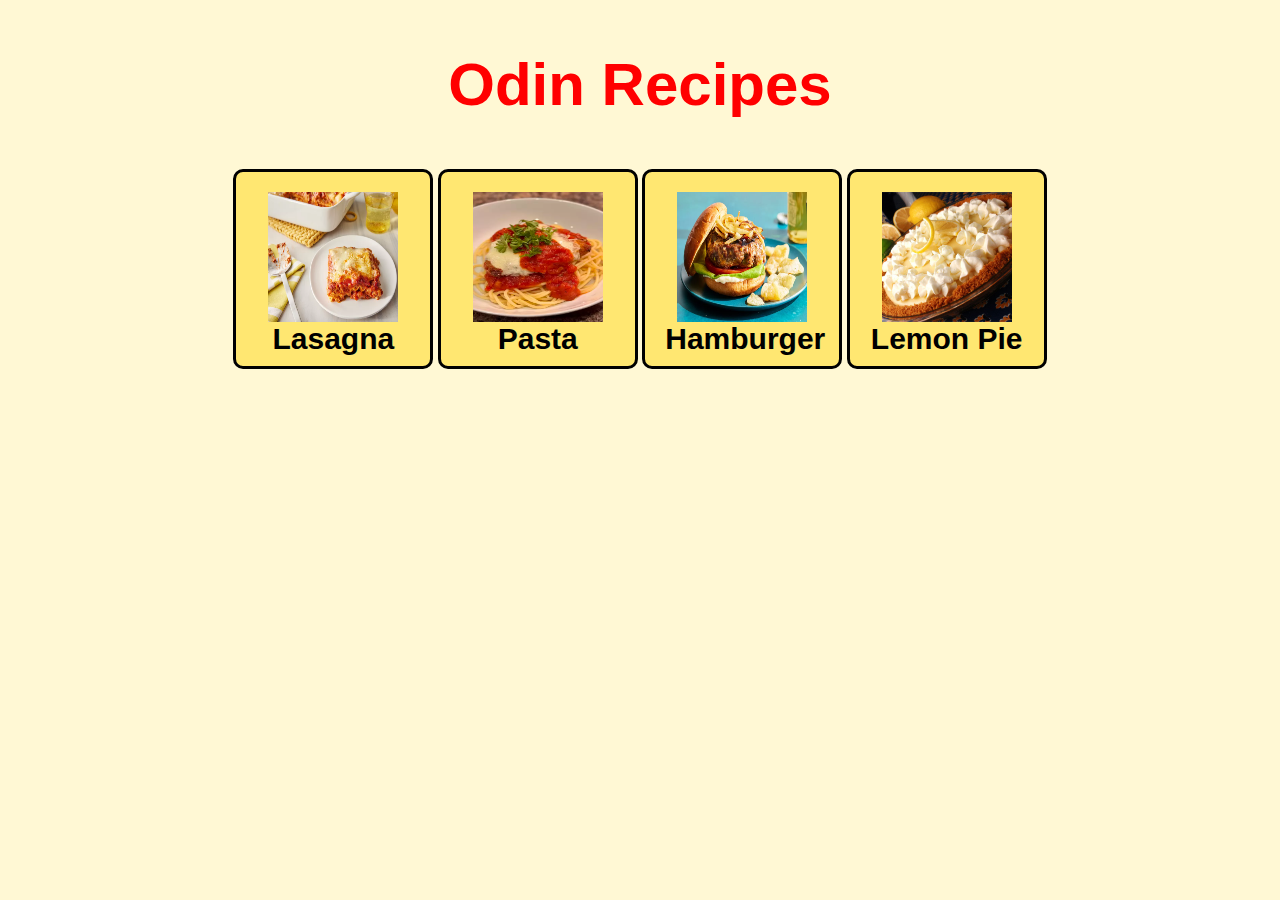
<file: index.html>
<!DOCTYPE html>
<html lang="en">
    <head>
        <meta charset="utf-8">
        <title>Odin Recipes</title>
        <link rel="stylesheet" href="styles.css">
    </head>
    <body>
        <div class="main-container"> 
            <h1>Odin Recipes</h1>
            <ul class="recipe-list">
                <li>
                    <a href="./recipes/lasagna.html">
                        <img src="images/lasagna.jpeg" 
                        alt="Picture of a lasagna"
                        width="130px" height="130px">
                        Lasagna</a>
                </li>
                <li>
                    <a href="./recipes/pasta.html">
                        <img src="images/pasta.jpeg" 
                        alt="Picture of a hamburger"
                        width="130px" height="130px">
                        Pasta</a>
                </li>
                <li>
                    <a href="./recipes/hamburger.html">
                        <img src="images/hamburger.jpeg" 
                        alt="Picture of a lemon pie"
                        width="130px" height="130px">
                        Hamburger</a>
                </li>
                <li>
                    <a href="./recipes/lemon-pie.html">
                        <img src="images/lemon-pie.jpeg" 
                        alt="Picture of pasta"
                        width="130px" height="130px">
                        Lemon Pie</a>
                </li>
            </ul>
        </div>
    </body>
</html>
</file>
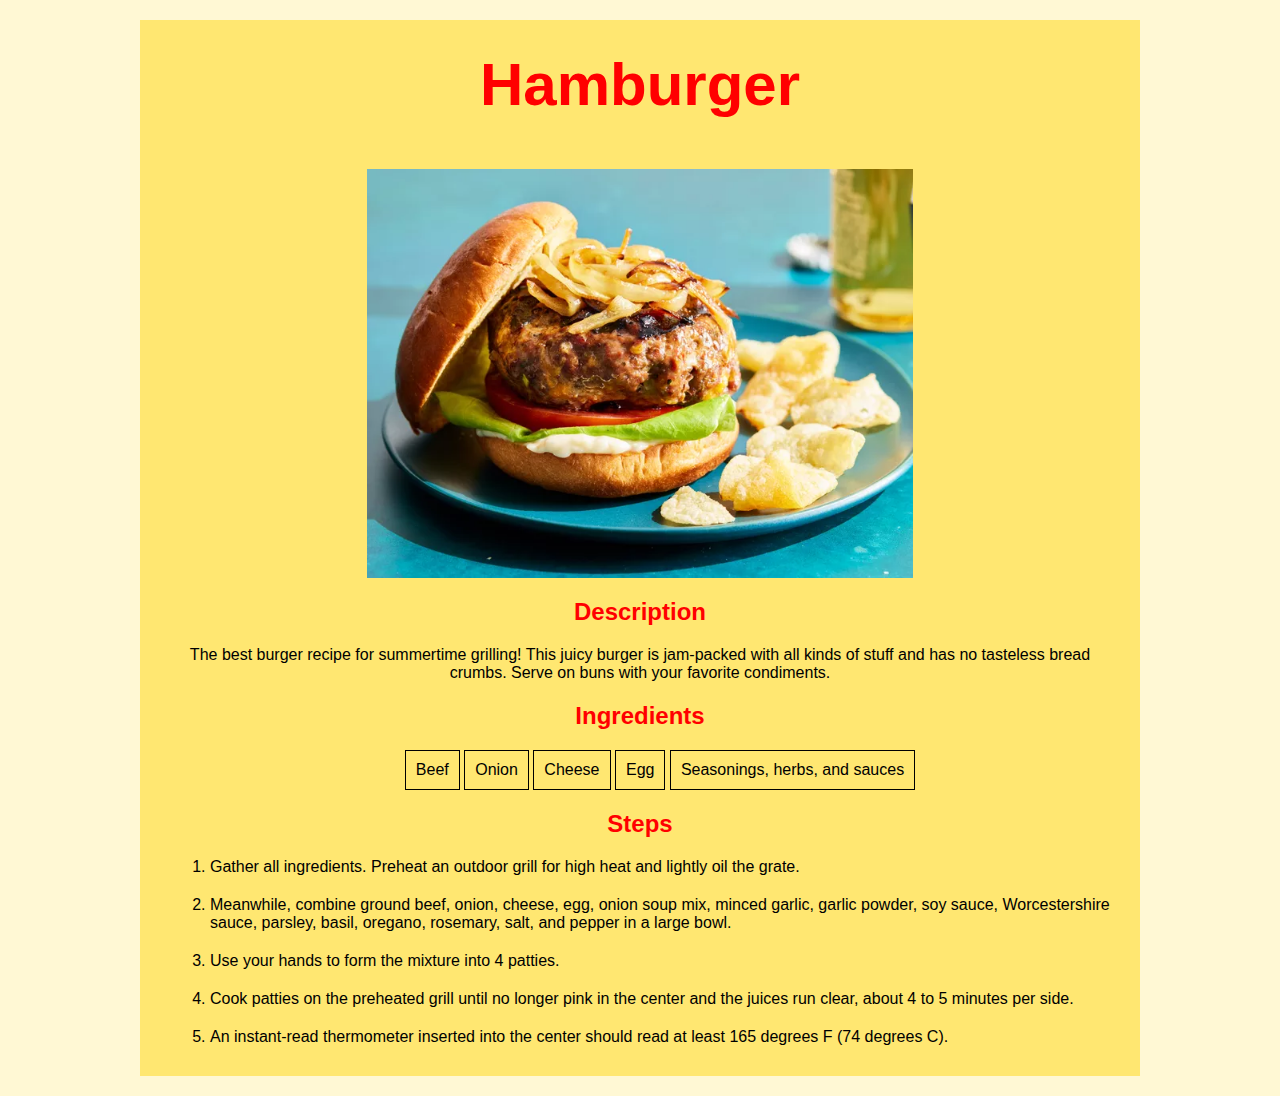
<file: recipes/hamburger.html>
<!DOCTYPE html>
<html lang="en">
    <head>
        <meta charset="utf-8">
        <title>Hamburger</title>
        <link rel="stylesheet" href="../styles.css">
    </head>
    <body>
        <div class="recipe-container"><h1>Hamburger</h1>
            <img src="../images/hamburger.jpeg" alt="Picture of a hamburger" width="546" height="409">
            <div class="description">
                <h2>Description</h2>
            <p>The best burger recipe for summertime grilling! This juicy burger is jam-packed with all kinds of stuff and has no tasteless bread crumbs. Serve on buns with your favorite condiments.</p>
        </div>
            <div class="ingredients">
            <h2>Ingredients</h2>
            <ul>
                <li>Beef</li>
                <li>Onion</li>
                <li>Cheese</li>
                <li>Egg</li>
                <li>Seasonings, herbs, and sauces</li>
            </ul>
            </div>
            <div class="steps">
                <h2>Steps</h2>
            <ol>
                <li>Gather all ingredients. Preheat an outdoor grill for high heat and lightly oil the grate.</li>
                <li>Meanwhile, combine ground beef, onion, cheese, egg, onion soup mix, minced garlic, garlic powder, soy sauce, Worcestershire sauce, parsley, basil, oregano, rosemary, salt, and pepper in a large bowl.</li>
                <li>Use your hands to form the mixture into 4 patties.</li>
                <li>Cook patties on the preheated grill until no longer pink in the center and the juices run clear, about 4 to 5 minutes per side.</li>
                <li>An instant-read thermometer inserted into the center should read at least 165 degrees F (74 degrees C).</li>
            </ol>
            </div>
            
        </div>
        
    </body>
</html>
</file>
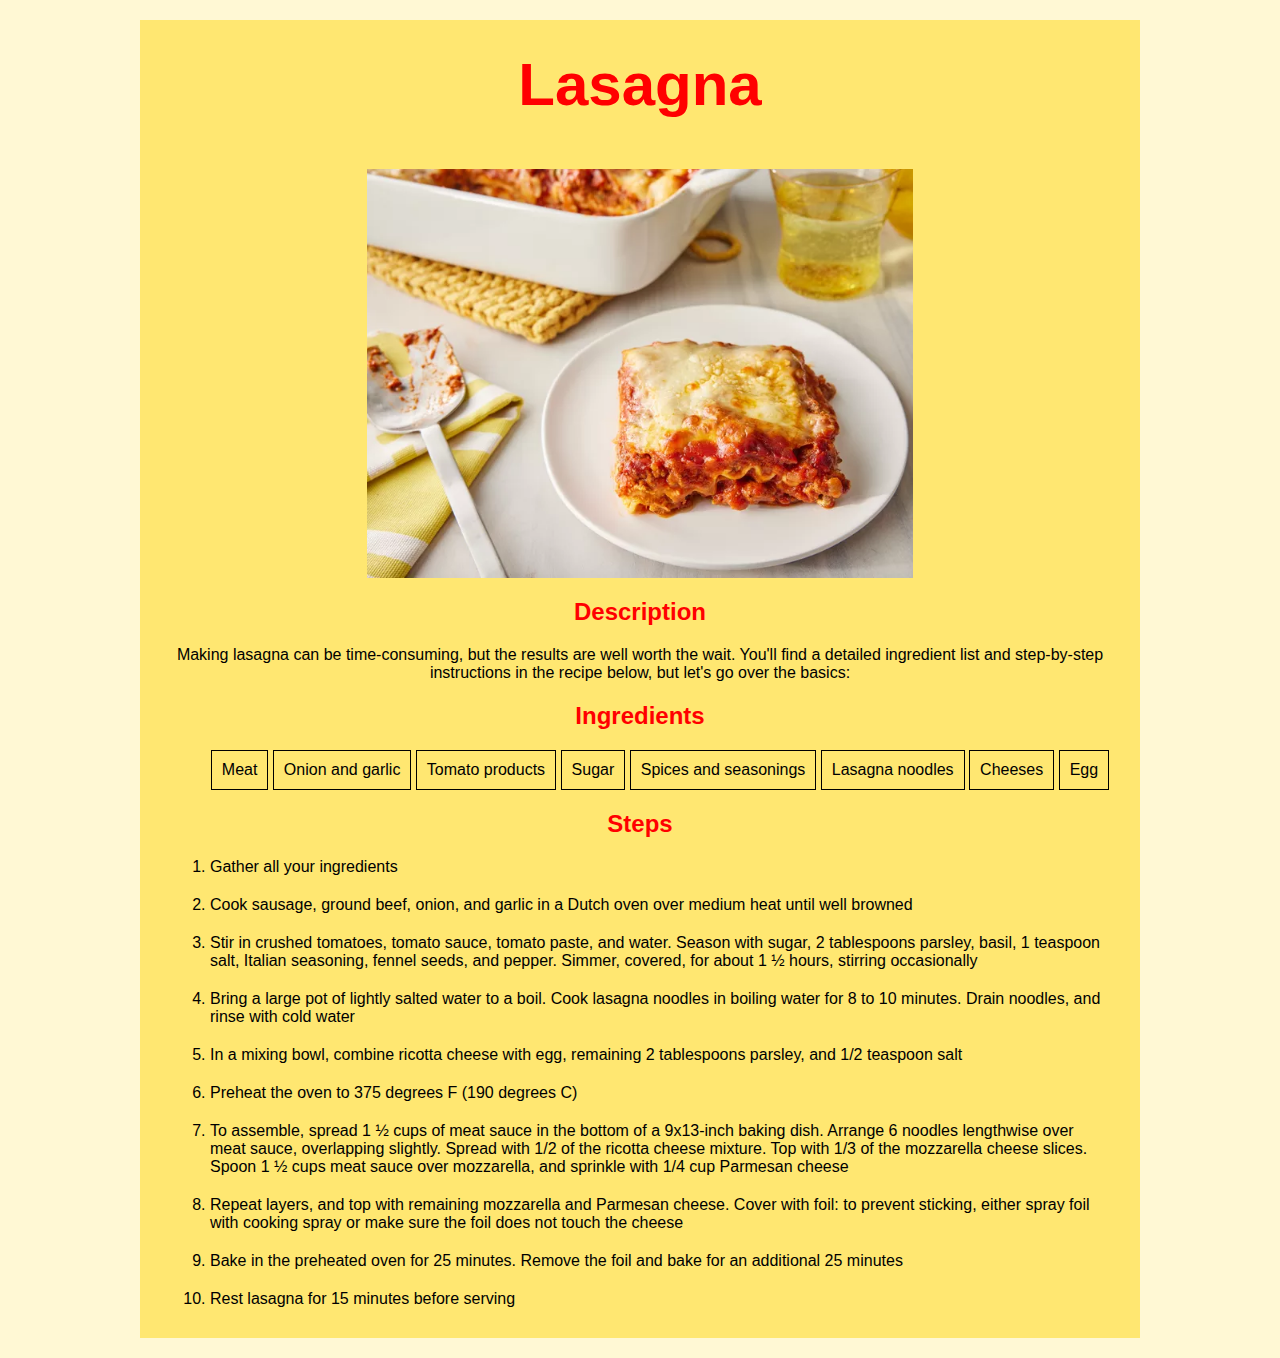
<file: recipes/lasagna.html>
<!DOCTYPE html>
<html lang="en">
    <head>
        <meta charset="utf-8">
        <title>Lasagna</title>
        <link rel="stylesheet" href="../styles.css">
    </head>
    <body>
        <div class="recipe-container">
            <h1>Lasagna</h1>
            <img src="../images/lasagna.jpeg" alt="Picture of a lasagna"
            width="546" height="409">
            <div class="description">
                <h2>Description</h2>
                <p>Making lasagna can be time-consuming, but the results are well worth the wait. You'll find a detailed ingredient list and step-by-step instructions in the recipe below, but let's go over the basics:</p>
            </div>
            <div class="ingredients">
                <h2>Ingredients</h2>
            <ul>
                <li>Meat</li>
                <li>Onion and garlic</li>
                <li>Tomato products</li>
                <li>Sugar</li>
                <li>Spices and seasonings</li>
                <li>Lasagna noodles</li>
                <li>Cheeses</li>
                <li>Egg</li>
            </ul>
            </div>        
            <div class="steps">
                <h2>Steps</h2>
            <ol>
                <li>Gather all your ingredients</li>
                <li>Cook sausage, ground beef, onion, and garlic in a Dutch oven over medium heat until well browned</li>
                <li>Stir in crushed tomatoes, tomato sauce, tomato paste, and water. Season with sugar, 2 tablespoons parsley, basil, 1 teaspoon salt, Italian seasoning, fennel seeds, and pepper. Simmer, covered, for about 1 ½ hours, stirring occasionally</li>
                <li>Bring a large pot of lightly salted water to a boil. Cook lasagna noodles in boiling water for 8 to 10 minutes. Drain noodles, and rinse with cold water</li>
                <li>In a mixing bowl, combine ricotta cheese with egg, remaining 2 tablespoons parsley, and 1/2 teaspoon salt</li>
                <li>Preheat the oven to 375 degrees F (190 degrees C)</li>
                <li>To assemble, spread 1 ½ cups of meat sauce in the bottom of a 9x13-inch baking dish. Arrange 6 noodles lengthwise over meat sauce, overlapping slightly. Spread with 1/2 of the ricotta cheese mixture. Top with 1/3 of the mozzarella cheese slices. Spoon 1 ½ cups meat sauce over mozzarella, and sprinkle with 1/4 cup Parmesan cheese</li>
                <li>Repeat layers, and top with remaining mozzarella and Parmesan cheese. Cover with foil: to prevent sticking, either spray foil with cooking spray or make sure the foil does not touch the cheese</li>
                <li>Bake in the preheated oven for 25 minutes. Remove the foil and bake for an additional 25 minutes</li>
                <li>Rest lasagna for 15 minutes before serving</li>
            </ol>
            </div>
        </div>
    </body>
</html>
</file>
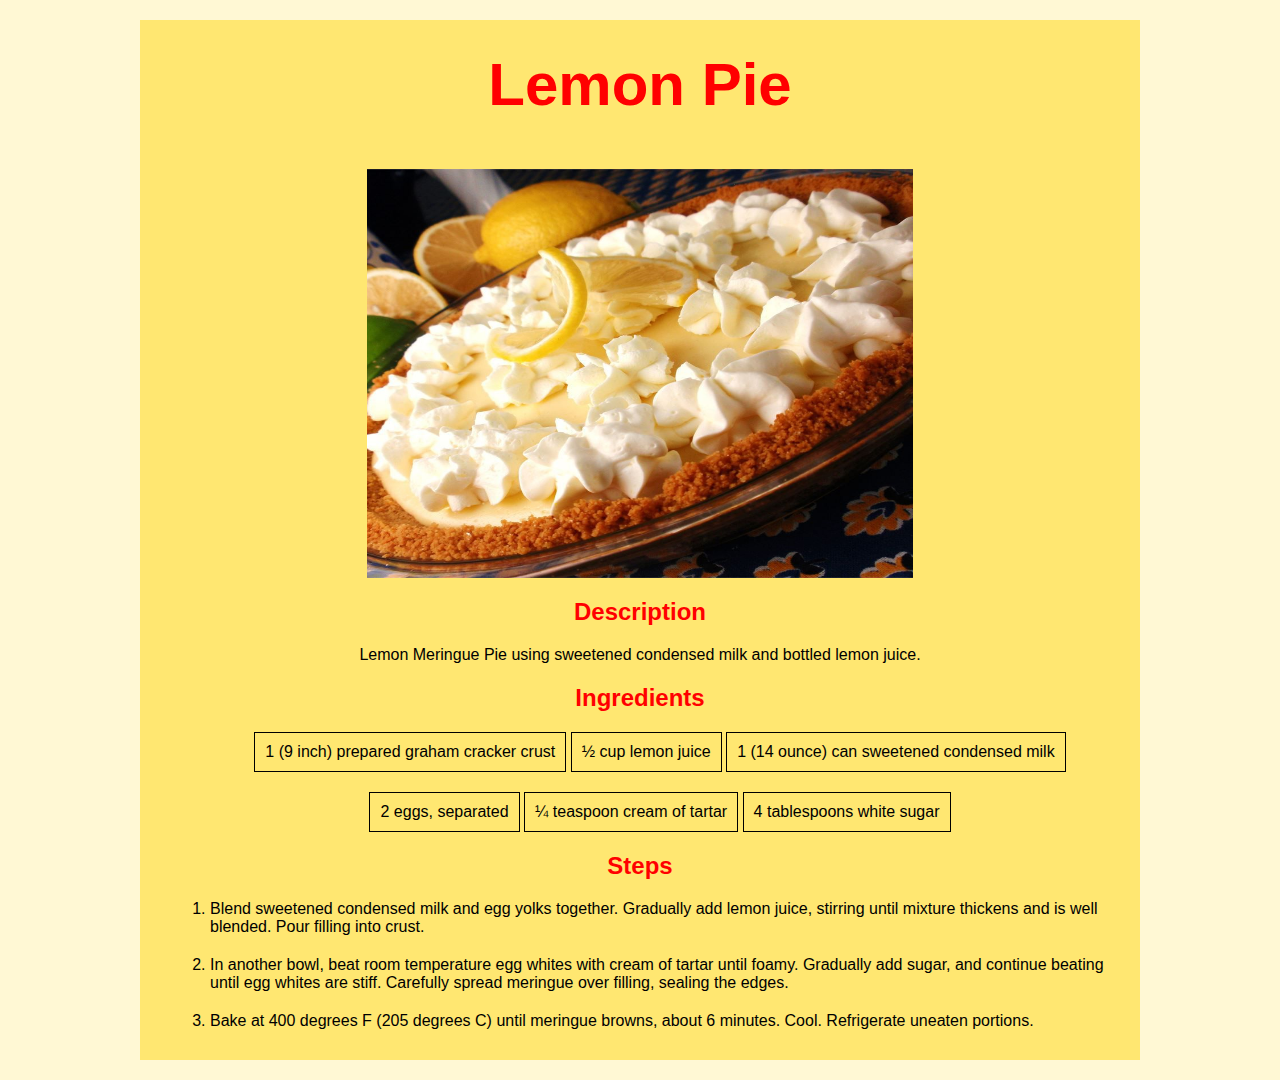
<file: recipes/lemon-pie.html>
<!DOCTYPE html>
<html lang="en">
    <head>
        <meta charset="utf-8">
        <title>Lemon Pie</title>
        <link rel="stylesheet" href="../styles.css">
    </head>
    <body>
        <div class="recipe-container"><h1>Lemon Pie</h1>
            <img src="../images/lemon-pie.jpeg" alt="Picture of a lemon pie" width="546" height="409">
            <div class="description">
                <h2>Description</h2>
                <p>Lemon Meringue Pie using sweetened condensed milk and bottled lemon juice.</p>
            </div>           
            <div class="ingredients">
                <h2>Ingredients</h2>
            <ul>
                <li>1 (9 inch) prepared graham cracker crust</li>
                <li>½ cup lemon juice</li>
                <li>1 (14 ounce) can sweetened condensed milk</li>
                <li>2 eggs, separated</li>
                <li>¼ teaspoon cream of tartar</li>
                <li>4 tablespoons white sugar</li>
            </ul>                
            </div>
            
            <div class="steps">
                <h2>Steps</h2>
            <ol>
                <li>Blend sweetened condensed milk and egg yolks together. Gradually add lemon juice, stirring until mixture thickens and is well blended. Pour filling into crust.</li>
                <li>In another bowl, beat room temperature egg whites with cream of tartar until foamy. Gradually add sugar, and continue beating until egg whites are stiff. Carefully spread meringue over filling, sealing the edges.</li>
                <li>Bake at 400 degrees F (205 degrees C) until meringue browns, about 6 minutes. Cool. Refrigerate uneaten portions.</li>
            </ol>
            </div>
            
        </div>
        
    </body>
</html>
</file>
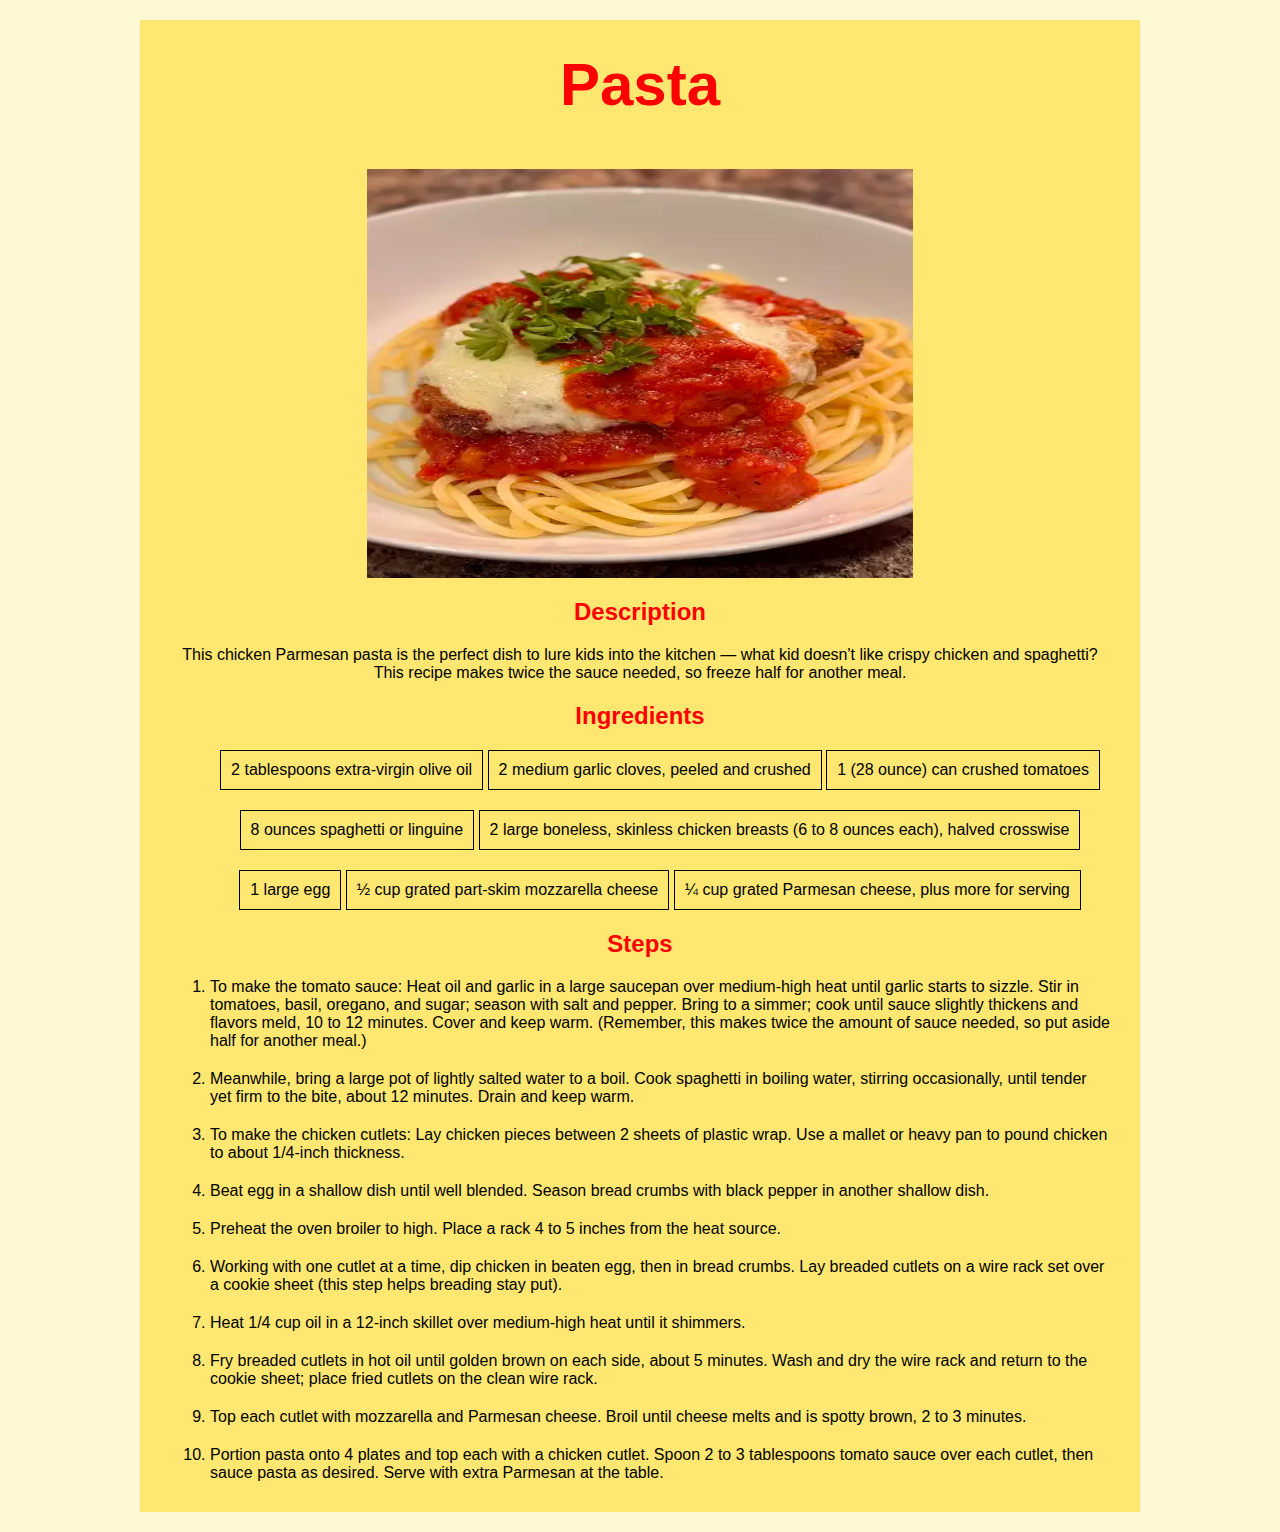
<file: recipes/pasta.html>
<!DOCTYPE html>
<html lang="en">
    <head>
        <meta charset="utf-8">
        <title>Pasta</title>
        <link rel="stylesheet" href="../styles.css">
    </head>
    <body>
        <div class="recipe-container"><h1>Pasta</h1>
            <img src="../images/pasta.jpeg" alt="Picture of pasta" width="546" height="409">
            <div class="description">
                <h2>Description</h2>
            <p>This chicken Parmesan pasta is the perfect dish to lure kids into the kitchen — what kid doesn't like crispy chicken and spaghetti? This recipe makes twice the sauce needed, so freeze half for another meal.</p>
            </div>           
            <div class="ingredients">
                <h2>Ingredients</h2>
            <ul>
                <li>2 tablespoons extra-virgin olive oil</li>
                <li>2 medium garlic cloves, peeled and crushed</li>
                <li>1 (28 ounce) can crushed tomatoes</li>
                <li>8 ounces spaghetti or linguine</li>
                <li>2 large boneless, skinless chicken breasts (6 to 8 ounces each), halved crosswise</li>
                <li>1 large egg</li>
                <li>½ cup grated part-skim mozzarella cheese</li>
                <li>¼ cup grated Parmesan cheese, plus more for serving</li>
            </ul>
            </div>
            <div class="steps"><h2>Steps</h2>
                <ol>
                    <li>To make the tomato sauce: Heat oil and garlic in a large saucepan over medium-high heat until garlic starts to sizzle. Stir in tomatoes, basil, oregano, and sugar; season with salt and pepper. Bring to a simmer; cook until sauce slightly thickens and flavors meld, 10 to 12 minutes. Cover and keep warm. (Remember, this makes twice the amount of sauce needed, so put aside half for another meal.)</li>
                    <li>Meanwhile, bring a large pot of lightly salted water to a boil. Cook spaghetti in boiling water, stirring occasionally, until tender yet firm to the bite, about 12 minutes. Drain and keep warm.</li>
                    <li>To make the chicken cutlets: Lay chicken pieces between 2 sheets of plastic wrap. Use a mallet or heavy pan to pound chicken to about 1/4-inch thickness.</li>
                    <li>Beat egg in a shallow dish until well blended. Season bread crumbs with black pepper in another shallow dish.</li>
                    <li>Preheat the oven broiler to high. Place a rack 4 to 5 inches from the heat source.</li>
                    <li>Working with one cutlet at a time, dip chicken in beaten egg, then in bread crumbs. Lay breaded cutlets on a wire rack set over a cookie sheet (this step helps breading stay put).</li>
                    <li>Heat 1/4 cup oil in a 12-inch skillet over medium-high heat until it shimmers.</li>
                    <li>Fry breaded cutlets in hot oil until golden brown on each side, about 5 minutes. Wash and dry the wire rack and return to the cookie sheet; place fried cutlets on the clean wire rack.</li>
                    <li>Top each cutlet with mozzarella and Parmesan cheese. Broil until cheese melts and is spotty brown, 2 to 3 minutes.</li>
                    <li>Portion pasta onto 4 plates and top each with a chicken cutlet. Spoon 2 to 3 tablespoons tomato sauce over each cutlet, then sauce pasta as desired. Serve with extra Parmesan at the table.</li>
                </ol></div>
            
        </div>
        
    </body>
</html>
</file>
<file: styles.css>
* {
    margin: 0;
    font-family: Verdana, Tahoma, sans-serif;
    box-sizing: border-box;
}

body {
    background-color: rgb(255, 248, 212);
    text-align: center;
    margin: 20px;
}

.main-container {
    width: 1000px;
    margin: 0 auto;
    padding: 30px;
}

.recipe-container {
    background-color: rgb(255, 231, 113);
    width: 1000px;
    margin: 0 auto;
    padding: 30px;
}

.ingredients ul li {
    display: inline-block;
    border: 1px solid black;
    padding: 10px;
}

.ingredients h2 {
    margin-bottom: 0;
}

.steps ol {
    text-align: left;
}

.recipe-container li {
    margin-top: 20px;
}

h1 {
    font-size: 60px;
    margin: 0;
    margin-bottom: 50px;  
}

h2 {
    margin: 20px;
}

h1, h2 {
    color: red;
}

img {
    height: 409px;
    width: 546px;
    margin: 0 auto;
    display: block;
}

ul {
    list-style-type: none; 
}

.recipe-list {
    
    padding: 0;
    margin: 0;
}

.recipe-list li {
    display: inline-block;
    width: 200px;
    height: 200px;
}

.recipe-list img {
    height: 130px;
    width: 130px;
}

.recipe-list a {
    background-color: rgb(255, 231, 113);
    color: hsl(0 0 0);
    text-decoration: none;
    font-weight: bold;
    font-size: 30px;
    border: black solid 3px;
    border-radius: 10px;
    display: block;
    height: inherit;
    padding: 20px;
}
</file>
